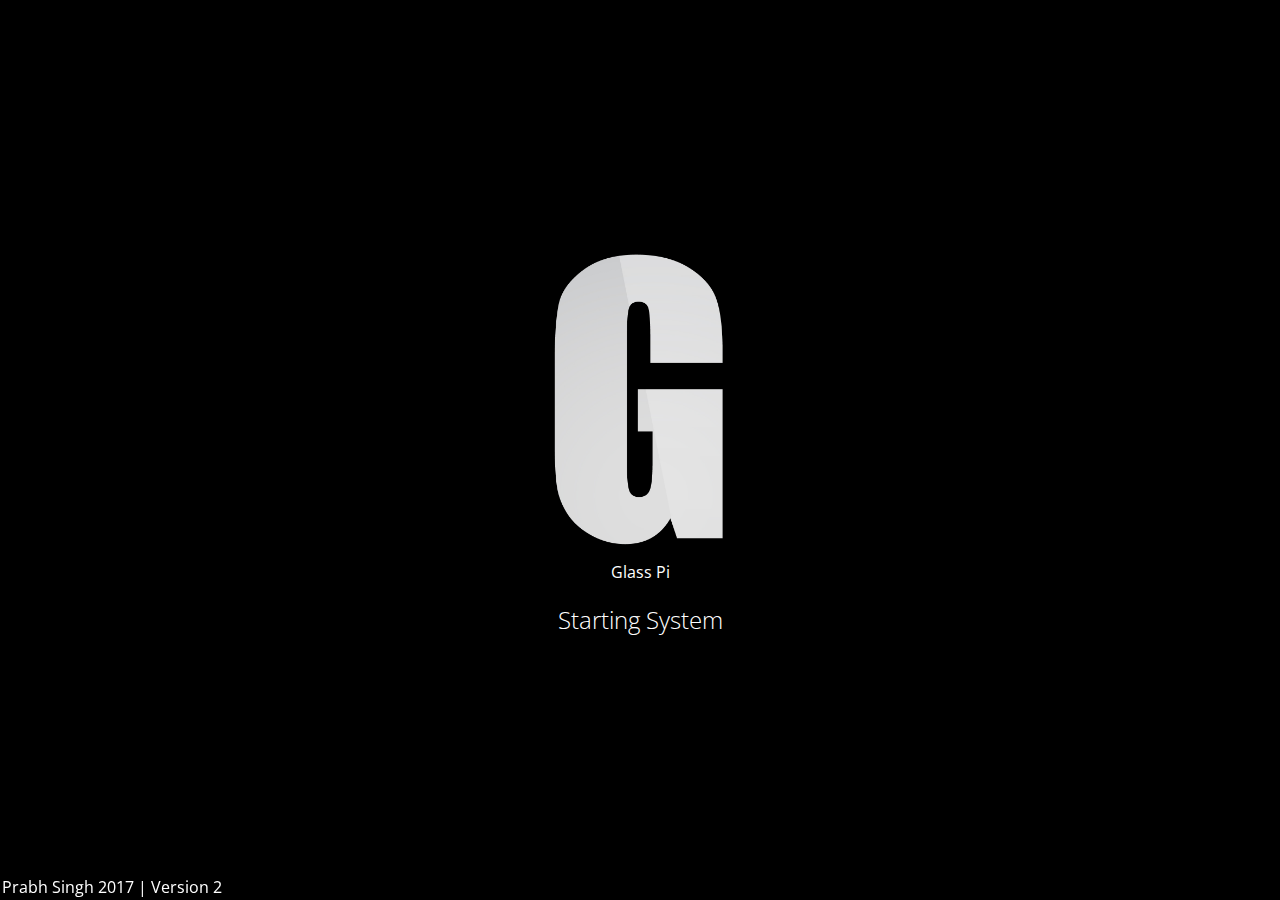
<file: index.html>
<!DOCTYPE html>
<html>
<head>

<!--
 _____   _____        ___   _____   _   _        _____   _   __   _   _____   _   _  
|  _  \ |  _  \      /   | |  _  \ | | | |      /  ___/ | | |  \ | | /  ___| | | | | 
| |_| | | |_| |     / /| | | |_| | | |_| |      | |___  | | |   \| | | |     | |_| | 
|  ___/ |  _  /    / / | | |  _  { |  _  |      \___  \ | | | |\   | | |  _  |  _  | 
| |     | | \ \   / /  | | | |_| | | | | |       ___| | | | | | \  | | |_| | | | | | 
|_|     |_|  \_\ /_/   |_| |_____/ |_| |_|      /_____/ |_| |_|  \_| \_____/ |_| |_| 

Owner Of AiraSoftware (http://airasoftware.esy.es/)
-->
<meta http-equiv="refresh" content="6;url=login.html" />
<link href="https://fonts.googleapis.com/css?family=Open+Sans:300" rel="stylesheet">
<link rel="stylesheet" type="text/css" href="css/style.css">
<link rel="icon" type="image/x-icon" href="assets/fav.ico" />
<meta name="viewport" content="width=device-width, initial-scale="1.0">
<meta name="description" content="Glass is a open source web OS created for simple devices that display web content.">
<meta name="author" content="Prabhjot Singh">
<title>GLASS PI</title>
</head>
<body style="background-color: black;">

<div class="center-start">

<img draggable="false" width="200px" src="assets/logo.png" />
<p style="margin-top: -10px;">Glass Pi</p>
<h2>Starting System</h2>
</div>

<div class="footer">Prabh Singh 2017 | Version 2</div>

</body>
</html>
</file>
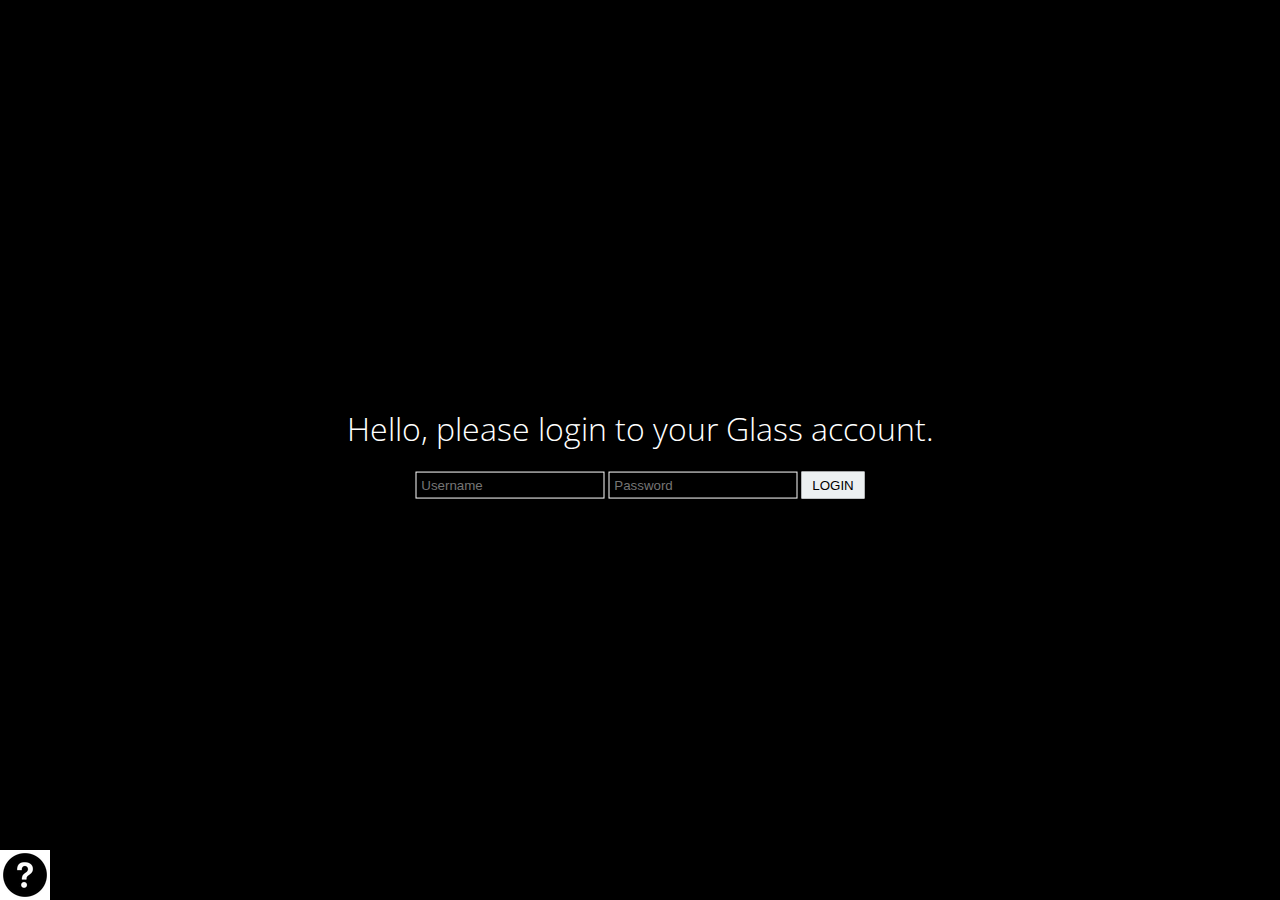
<file: login.html>
<!DOCTYPE html>
<html>
<head>

<!--
 _____   _____        ___   _____   _   _        _____   _   __   _   _____   _   _  
|  _  \ |  _  \      /   | |  _  \ | | | |      /  ___/ | | |  \ | | /  ___| | | | | 
| |_| | | |_| |     / /| | | |_| | | |_| |      | |___  | | |   \| | | |     | |_| | 
|  ___/ |  _  /    / / | | |  _  { |  _  |      \___  \ | | | |\   | | |  _  |  _  | 
| |     | | \ \   / /  | | | |_| | | | | |       ___| | | | | | \  | | |_| | | | | | 
|_|     |_|  \_\ /_/   |_| |_____/ |_| |_|      /_____/ |_| |_|  \_| \_____/ |_| |_| 

Owner Of AiraSoftware (http://airasoftware.esy.es/)
-->
<script src="https://ajax.googleapis.com/ajax/libs/jquery/3.2.1/jquery.min.js"></script>
<link href="https://fonts.googleapis.com/css?family=Open+Sans:300" rel="stylesheet">
<link rel="stylesheet" type="text/css" href="css/style.css">
<link rel="icon" type="image/x-icon" href="assets/fav.ico" />
<meta name="viewport" content="width=device-width, initial-scale="1.0">
<meta name="description" content="Glass is a open source web OS created for simple devices that display web content.">
<meta name="author" content="Prabhjot Singh">
<title>GLASS PI</title>
</head>
<body style="background-color: black;">

<div class="center-start">
<h1>Hello, please login to your Glass account.</h1>
<form name = "glogin">
<p>
<input placeholder="Username" class="linput" type="text" name="username"> 
<input placeholder="Password" class="linput" type="password" name="pword">
<input class="lbtn" type="button" value="Login" name="Submit" onclick= "validate()">
</p>

</form>
</div>

<a id="showhelp" class="lhelp"></a>

  <!-- help popup -->
<div class="nback">
<div class="overlay2"></div>
<div class="helpbox">
<a id="hidehelp" class="btnc">X</a>
<br />
<h2>Glass Login Help</h2>
<p>Need help logging into Glass?</p>
<br />
<h3>Default Password/Username</h3>
<p>If you havent changed anything the default username is <b>user</b> and the default password is <b>pass</b>.</p>
<h3>Changing The Password/Username</h3>
<p>In the GlassPi folder there should be a file name <b>glassaccount.js</b>. Edit the file and save.</p>
<h3>Is It Secure?</h3>
<p>The Glass login system is not secure. The javascript file with the password and username could be read! Make sure you make the password something you have never used.</p>
</div>
</div>
<!-- help popup END -->

</body>
<script src="js/frame.js"></script>
<script src="glassaccount.js"></script>
</html>
</file>
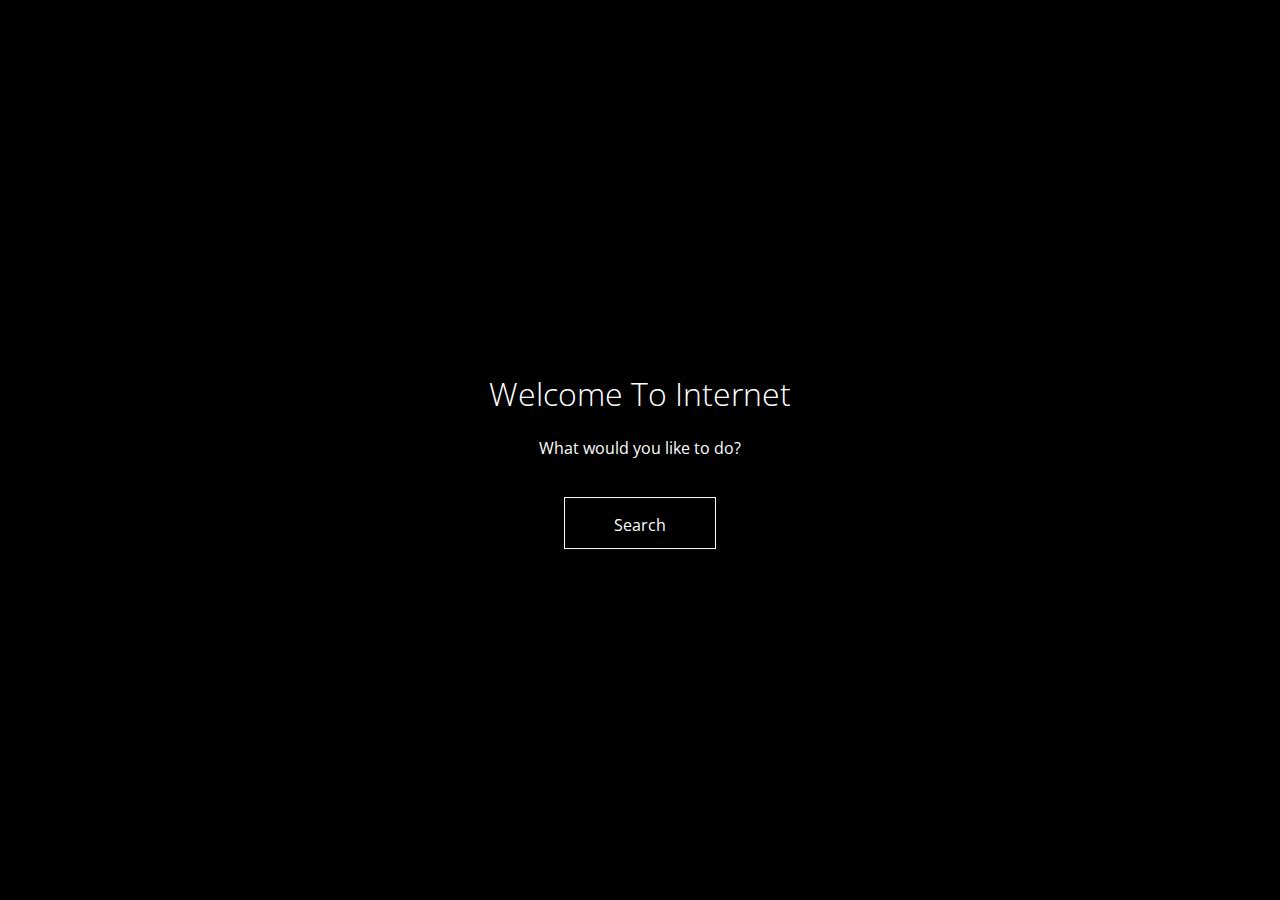
<file: desktop/apps/internet-old/startpage.html>
<!DOCTYPE html>
<html>
<head>

<!--
 _____   _____        ___   _____   _   _        _____   _   __   _   _____   _   _  
|  _  \ |  _  \      /   | |  _  \ | | | |      /  ___/ | | |  \ | | /  ___| | | | | 
| |_| | | |_| |     / /| | | |_| | | |_| |      | |___  | | |   \| | | |     | |_| | 
|  ___/ |  _  /    / / | | |  _  { |  _  |      \___  \ | | | |\   | | |  _  |  _  | 
| |     | | \ \   / /  | | | |_| | | | | |       ___| | | | | | \  | | |_| | | | | | 
|_|     |_|  \_\ /_/   |_| |_____/ |_| |_|      /_____/ |_| |_|  \_| \_____/ |_| |_| 

Owner Of AiraSoftware (http://airasoftware.esy.es/)
-->
<script src="https://ajax.googleapis.com/ajax/libs/jquery/3.2.1/jquery.min.js"></script>
<link href="https://fonts.googleapis.com/css?family=Open+Sans:300" rel="stylesheet">
<link rel="stylesheet" type="text/css" href="../../../css/style.css">
<link rel="icon" type="image/x-icon" href="../../../assets/fav.ico" />
<meta name="viewport" content="width=device-width, initial-scale="1.0">
<meta name="description" content="Glass is a open source web OS created for simple devices that display web content.">
<meta name="author" content="Prabhjot Singh">
<title>GLASS PI</title>
</head>
<body style="background-color: black; color: white;">

<div class="center-start">
<h1>Welcome To Internet</h1>
<p>What would you like to do?</p>
<br />

<div class="internet_buttons">
<div class="appboxtext">
<p>Search</p>
</div>
</div>

</div>

</body>
</html>
</file>
<file: css/style.css>
body{
	font-family: 'Open Sans', sans-serif;
	margin: 0px;
}

h1{
	font-weight: 300;
}

h2{
	font-weight: 300;
}

h3{
	font-weight: 300;
}

.center-start {
  position: absolute;
  top: 50%;
  left: 50%;
  transform: translate(-50%, -50%);
  text-align: center;
  color: white;
  font-size: 1em;
}

.linput{
	padding: 5px;
	background-color: transparent;
	border: 1px solid #fff;
	color: white;
	
}

.btn {
  padding: 10px 20px;
  background-color: rgba(236, 240, 241, 1.0);
  color: black;
  border: 1px solid #ecf0f1;
  text-transform: uppercase;
  cursor: pointer;
  text-decoration: none;
  -webkit-transition: all .5s;
  transition: all .5s;
}

.btn:hover {
  background-color: transparent;
  color: white;
}

.closewindowbtn {
  position: absolute;
  width: 40px;
  height: 70%;
  background-color: rgba(192, 57, 43,1.0);
  color: white;
  border: 0px solid #ecf0f1;
  border-top: none;
  text-transform: uppercase;
  text-align: center;
  cursor: pointer;
  text-decoration: none;
  -webkit-transition: all .5s;
  transition: all .5s;
}

.closewindowbtn:hover {
  background-color: transparent;
  color: white;
}

.btnc {
  padding: 10px 20px;
  background-color: rgba(236, 240, 241, 1.0);
  color: black;
  border: 1px solid #ecf0f1;
  text-transform: uppercase;
  cursor: pointer;
  text-decoration: none;
  -webkit-transition: all .5s;
  transition: all .5s;
}

.btnc:hover {
  background-color: transparent;
  border: 1px solid rgba(236, 240, 241, 1.0);
  color: black;
}

.lbtn {
  padding: 5px 10px;
  background-color: rgba(236, 240, 241, 1.0);
  color: black;
  border: 1px solid #ecf0f1;
  text-transform: uppercase;
  cursor: pointer;
  text-decoration: none;
  -webkit-transition: all .5s;
  transition: all .5s;
}

.lbtn:hover {
  background-color: transparent;
  color: white;
}

.lhelp{
  width: 50px;
  height: 50px;
  background-color: white;
  position: fixed;
  right: 0;
  bottom: 0;
  left: 0;
  background-image: url("../assets/help.png");
  background-size: cover;
  cursor: pointer;
}

.nback {
  display: none;
  z-index: 2;
  position: fixed;
}

.overlay2 {
  position: fixed;
  top: 0;
  left: 0;
  width: 100%;
  height: 100%;
  background-image: linear-gradient(to bottom right, #000, #000);
  opacity: 0.5;
  z-index: 1;
}

.helpbox {
	left: 0px;
    height: 100%;
    width: 30%;
	padding: 10px;
    position: fixed;
    z-index: 2;
	background-color: white;
    animation-name: slidein;
    animation-duration: 0.2s
}

@-webkit-keyframes slidein {
    from {width: 0%;} 
    to {width: 30%;}
}

.footer{
  position: fixed;
  right: 0;
  bottom: 0;
  left: 0;
  color: white;
  padding: 2px;
}

.dapps{
	position: absolute;
	z-index: 1;
	top: 10%;
	left: 10%;
}

.appbox{
	width: 150px;
	height: 50px;
	border: 1px solid #fff;
	text-align: center;
	display: inline-block;
	-webkit-transition: all .5s;
    transition: all .5s;
}

.appbox:hover{
	margin-left: 10px;
	margin-right: 10px;
	height: 60px;
	cursor: pointer;
}

.appboxtext {
	top: 50%;
	left: 50%;
}

.dnews{
	position: absolute;
	z-index: 1;
	top: 40%;
	left: 10%;
}

.newsbox{
	width: 300px;
	height: 100px;
	background-color: white;
	color: black;
	display: inline-block;
}

.bg-size {
  background-image: url("../desktop/apps/customize/files/home.glass");
  width: 100%;
  height: 100%;
  background-position: center;
  background-size: cover;
  position:fixed; 
  top:0px; 
  left:0px; 
  z-index:-2; 
  width:100%; 
  margin:auto;
}

.color-overlay {
  position: absolute;
  top: 0;
  left: 0;
  width: 100%;
  height: 100%;
  background-image: linear-gradient(to bottom right, #000, #000);
  opacity: 0.5;
  z-index: -1;
}

/* WINDOW STYLE */

.topbar{
  width: 100%;
  height: 5%;
  position: fixed;
  background-color: transparent;
  color: white;
}

.windowcontent{
  top: 5%;
   width: 100%;
  height: 95%;
  position: fixed;
  background-color: white;
}

.glasswindow{
  position: fixed;
  z-index: 5;
}

.topbartext{
	top: 1%;
	left: 50%;
	position: fixed;
	transform: translate(-50%, 00%);
}

.appiframe{
	border: none;
	height: 100%;
	width: 100%;
}

/* WINDOW STYLE END */

/* APPS */

.custom{
	display: none;
}

.internet{
	display: none;
}

.notepad{
	display: none;
}

.writrr{
	display: none;
}

.texte{
	display: none;
}

/* APPS END*/

/* APPS Skin*/

.customize_title{
	background-color: rgba(189, 195, 199,1.0);
	color: white;
}

.customize_btn {
  padding: 5px 10px;
  background-color: rgba(236, 240, 241, 1.0);
  color: black;
  border: 1px solid #ecf0f1;
  text-transform: uppercase;
  cursor: pointer;
  text-decoration: none;
  -webkit-transition: all .5s;
  transition: all .5s;
}

.customize_btn:hover {
  background-color: transparent;
  color: black;
}

.internet_homebtn{
	left: 4%;
	position: fixed;
	border: none;
  background-color: rgba(236, 240, 241, 1.0);
  color: black;
  text-transform: uppercase;
  cursor: pointer;
  text-decoration: none;
  -webkit-transition: all .5s;
  transition: all .5s;
}

.internet_homebtn:hover{
	background-color: transparent;
	color: white;
}

.internet_ytbtn{
	left: 9%;
	position: fixed;
	border: none;
  background-color: rgba(236, 240, 241, 1.0);
  color: black;
  text-transform: uppercase;
  cursor: pointer;
  text-decoration: none;
  -webkit-transition: all .5s;
  transition: all .5s;
}

.internet_ytbtn:hover{
	background-color: transparent;
	color: white;
}

.internet_buttons{
	width: 150px;
	height: 50px;
	border: 1px solid #fff;
	text-align: center;
	display: inline-block;
	cursor: pointer;
}

.notepad_textarea{
	width: 100%;
	height: 100%;
	border-style: none;
  border-color: transparent;
}

/* APPS Skin END*/
</file>
